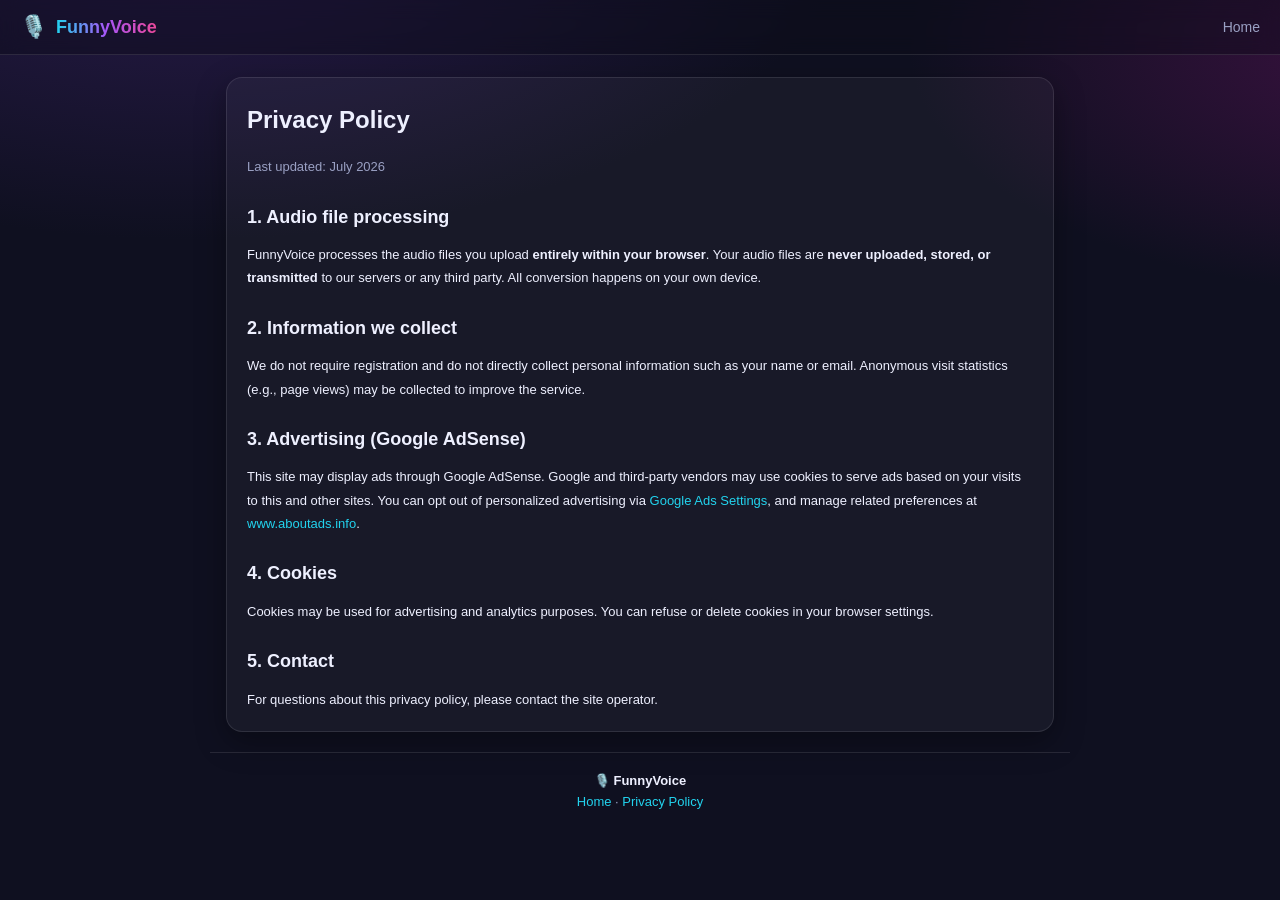
<file: privacy-en.html>
<!DOCTYPE html>
<html lang="en">
<head>
  <meta charset="UTF-8" />
  <meta name="viewport" content="width=device-width, initial-scale=1" />
  <title>Privacy Policy — FunnyVoice</title>
  <link rel="stylesheet" href="styles.css" />
  <link rel="icon" href="data:image/svg+xml,<svg xmlns='http://www.w3.org/2000/svg' viewBox='0 0 100 100'><text y='.9em' font-size='90'>🎙️</text></svg>" />
</head>
<body>
  <header class="site-header">
    <a class="brand" href="en.html" style="text-decoration:none">
      <span class="brand-logo">🎙️</span><span class="brand-name">FunnyVoice</span>
    </a>
    <nav class="site-nav"><a href="en.html">Home</a></nav>
  </header>

  <main class="wrap">
    <section class="card info" style="margin-top:22px; line-height:1.8">
      <h1 style="font-size:24px; margin-bottom:14px;">Privacy Policy</h1>
      <p class="muted">Last updated: July 2026</p>

      <h2 style="margin-top:22px;">1. Audio file processing</h2>
      <p>FunnyVoice processes the audio files you upload <b>entirely within your browser</b>.
         Your audio files are <b>never uploaded, stored, or transmitted</b> to our servers or any
         third party. All conversion happens on your own device.</p>

      <h2 style="margin-top:22px;">2. Information we collect</h2>
      <p>We do not require registration and do not directly collect personal information such as your
         name or email. Anonymous visit statistics (e.g., page views) may be collected to improve the service.</p>

      <h2 style="margin-top:22px;">3. Advertising (Google AdSense)</h2>
      <p>This site may display ads through Google AdSense. Google and third-party vendors may use cookies
         to serve ads based on your visits to this and other sites. You can opt out of personalized
         advertising via <a href="https://www.google.com/settings/ads" target="_blank" rel="noopener">Google Ads Settings</a>,
         and manage related preferences at <a href="https://www.aboutads.info" target="_blank" rel="noopener">www.aboutads.info</a>.</p>

      <h2 style="margin-top:22px;">4. Cookies</h2>
      <p>Cookies may be used for advertising and analytics purposes. You can refuse or delete cookies in your browser settings.</p>

      <h2 style="margin-top:22px;">5. Contact</h2>
      <p>For questions about this privacy policy, please contact the site operator.</p>
    </section>
  </main>

  <footer class="site-footer">
    <div>🎙️ <b>FunnyVoice</b></div>
    <div class="muted"><a href="en.html">Home</a> · <a href="privacy-en.html">Privacy Policy</a></div>
  </footer>
</body>
</html>
</file>
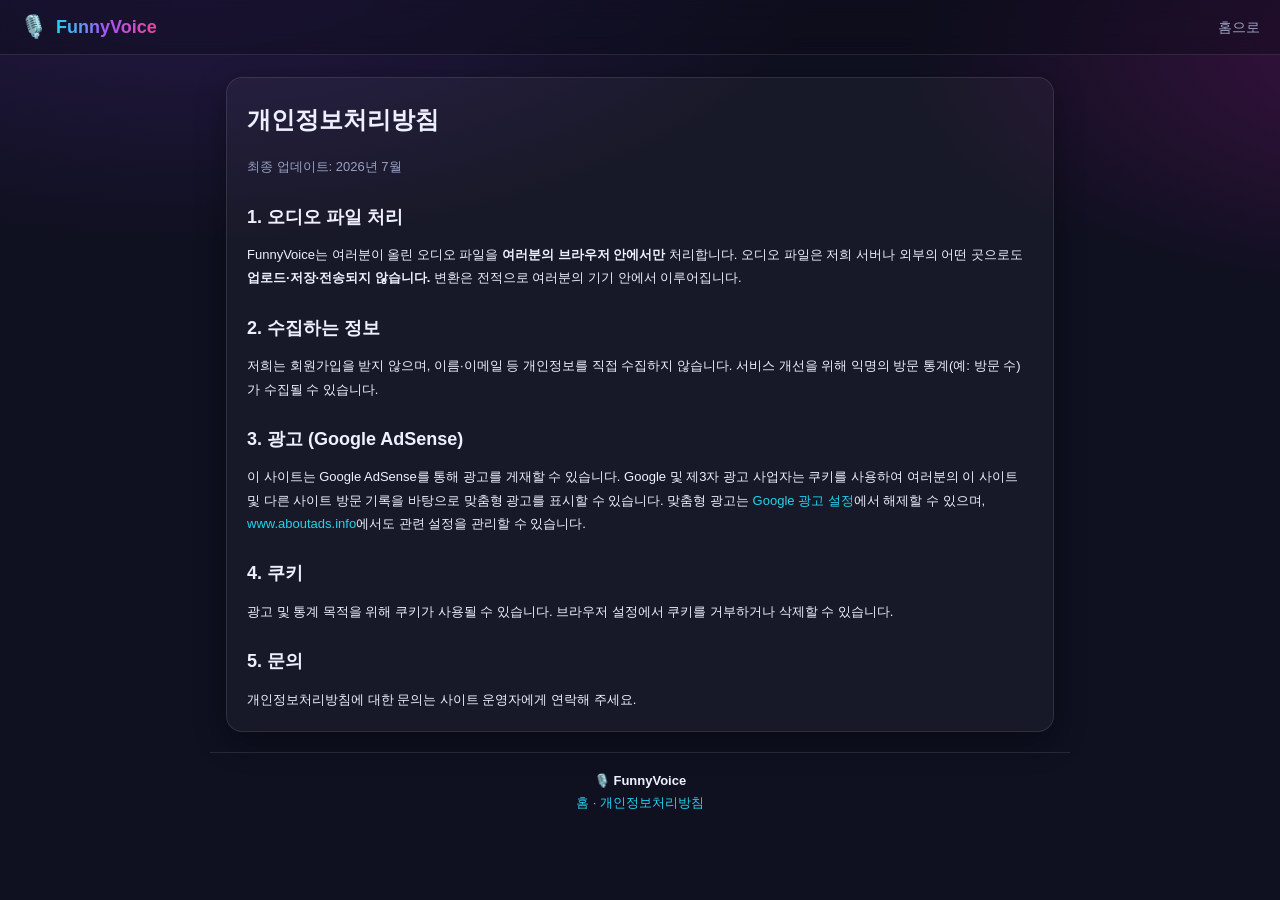
<file: privacy.html>
<!DOCTYPE html>
<html lang="ko">
<head>
  <meta charset="UTF-8" />
  <meta name="viewport" content="width=device-width, initial-scale=1" />
  <title>개인정보처리방침 — FunnyVoice</title>
  <link rel="stylesheet" href="styles.css" />
  <link rel="icon" href="data:image/svg+xml,<svg xmlns='http://www.w3.org/2000/svg' viewBox='0 0 100 100'><text y='.9em' font-size='90'>🎙️</text></svg>" />
</head>
<body>
  <header class="site-header">
    <a class="brand" href="index.html" style="text-decoration:none">
      <span class="brand-logo">🎙️</span><span class="brand-name">FunnyVoice</span>
    </a>
    <nav class="site-nav"><a href="index.html">홈으로</a></nav>
  </header>

  <main class="wrap">
    <section class="card info" style="margin-top:22px; line-height:1.8">
      <h1 style="font-size:24px; margin-bottom:14px;">개인정보처리방침</h1>
      <p class="muted">최종 업데이트: 2026년 7월</p>

      <h2 style="margin-top:22px;">1. 오디오 파일 처리</h2>
      <p>FunnyVoice는 여러분이 올린 오디오 파일을 <b>여러분의 브라우저 안에서만</b> 처리합니다.
         오디오 파일은 저희 서버나 외부의 어떤 곳으로도 <b>업로드·저장·전송되지 않습니다.</b>
         변환은 전적으로 여러분의 기기 안에서 이루어집니다.</p>

      <h2 style="margin-top:22px;">2. 수집하는 정보</h2>
      <p>저희는 회원가입을 받지 않으며, 이름·이메일 등 개인정보를 직접 수집하지 않습니다.
         서비스 개선을 위해 익명의 방문 통계(예: 방문 수)가 수집될 수 있습니다.</p>

      <h2 style="margin-top:22px;">3. 광고 (Google AdSense)</h2>
      <p>이 사이트는 Google AdSense를 통해 광고를 게재할 수 있습니다.
         Google 및 제3자 광고 사업자는 쿠키를 사용하여 여러분의 이 사이트 및 다른 사이트 방문 기록을
         바탕으로 맞춤형 광고를 표시할 수 있습니다.
         맞춤형 광고는 <a href="https://www.google.com/settings/ads" target="_blank" rel="noopener">Google 광고 설정</a>에서
         해제할 수 있으며, <a href="https://www.aboutads.info" target="_blank" rel="noopener">www.aboutads.info</a>에서도
         관련 설정을 관리할 수 있습니다.</p>

      <h2 style="margin-top:22px;">4. 쿠키</h2>
      <p>광고 및 통계 목적을 위해 쿠키가 사용될 수 있습니다. 브라우저 설정에서 쿠키를 거부하거나 삭제할 수 있습니다.</p>

      <h2 style="margin-top:22px;">5. 문의</h2>
      <p>개인정보처리방침에 대한 문의는 사이트 운영자에게 연락해 주세요.</p>
    </section>
  </main>

  <footer class="site-footer">
    <div>🎙️ <b>FunnyVoice</b></div>
    <div class="muted"><a href="index.html">홈</a> · <a href="privacy.html">개인정보처리방침</a></div>
  </footer>
</body>
</html>
</file>
<file: styles.css>
/* FunnyVoice 웹 — 반응형 모던 다크 UI */
:root {
  --bg: #0f1020; --bg2:#16172e;
  --panel: rgba(255,255,255,0.04); --panel2: rgba(255,255,255,0.07);
  --border: rgba(255,255,255,0.10);
  --text:#eef0ff; --muted:#9aa0c3;
  --accent:#a855f7; --accent2:#ec4899; --accent3:#22d3ee; --good:#34d399;
  --radius:16px; --shadow:0 10px 30px rgba(0,0,0,.35);
}
* { box-sizing:border-box; margin:0; padding:0; }
html,body{ min-height:100%; }
body{
  font-family:-apple-system,BlinkMacSystemFont,"Segoe UI",Roboto,"Apple SD Gothic Neo","Malgun Gothic",sans-serif;
  color:var(--text);
  background:
    radial-gradient(1200px 600px at 15% -10%, #2a1b4d 0%, transparent 55%),
    radial-gradient(1000px 500px at 110% 5%, #3a1140 0%, transparent 50%),
    var(--bg);
  padding-bottom:40px;
}
a{ color:var(--accent3); text-decoration:none; } a:hover{ text-decoration:underline; }
.muted{ color:var(--muted); }
.hidden{ display:none !important; }

/* 헤더 */
.site-header{
  display:flex; align-items:center; justify-content:space-between;
  padding:14px 20px; border-bottom:1px solid var(--border);
  background:rgba(10,10,24,.4); backdrop-filter:blur(10px);
  position:sticky; top:0; z-index:20;
}
.brand{ display:flex; align-items:center; gap:9px; }
.brand-logo{ font-size:22px; }
.brand-name{ font-weight:800; font-size:18px;
  background:linear-gradient(90deg,var(--accent3),var(--accent),var(--accent2));
  -webkit-background-clip:text; background-clip:text; color:transparent; }
.site-nav a{ color:var(--muted); margin-left:16px; font-size:14px; }

.wrap{ max-width:860px; margin:0 auto; padding:0 16px; }

/* 광고 슬롯 */
.ad-slot{ max-width:860px; margin:16px auto; padding:0 16px; min-height:90px;
  display:flex; align-items:center; justify-content:center; }
.ad-placeholder{
  width:100%; min-height:90px; border:1px dashed var(--border); border-radius:12px;
  display:flex; align-items:center; justify-content:center;
  color:var(--muted); font-size:13px; background:rgba(255,255,255,.02);
}

/* 히어로 */
.hero{ text-align:center; padding:28px 10px 18px; }
.hero h1{ font-size:30px; font-weight:800; }
.hero p{ color:var(--muted); margin-top:8px; font-size:15px; }
.free-badge{ font-size:14px; vertical-align:middle; background:linear-gradient(135deg,var(--good),#10b981);
  color:#04231a; padding:3px 10px; border-radius:20px; font-weight:800; }

/* 카드 */
.card{ background:var(--panel); border:1px solid var(--border); border-radius:var(--radius);
  padding:20px; box-shadow:var(--shadow); margin-bottom:18px; }

/* 드롭존 */
.dropzone{
  border:2px dashed rgba(168,85,247,.45); border-radius:var(--radius);
  background:linear-gradient(180deg,rgba(168,85,247,.06),rgba(236,72,153,.03));
  padding:30px 20px; text-align:center; cursor:pointer; transition:.18s;
}
.dropzone.drag{ border-color:var(--accent2); background:linear-gradient(180deg,rgba(236,72,153,.16),rgba(168,85,247,.10)); }
.dz-icon{ font-size:32px; } .dz-title{ font-weight:700; font-size:16px; margin-top:6px; }
.dz-sub{ color:var(--muted); font-size:12.5px; margin-top:6px; }
.dropzone .btn{ margin-top:14px; }
.dz-icon,.dz-title,.dz-sub{ pointer-events:none; }

.filebar{ display:flex; align-items:center; gap:12px; background:var(--panel2);
  border:1px solid var(--border); border-radius:var(--radius); padding:12px 14px; }
.file-emoji{ font-size:22px; } .file-meta{ flex:1; min-width:0; }
.file-name{ font-weight:700; white-space:nowrap; overflow:hidden; text-overflow:ellipsis; }
.file-dur{ color:var(--muted); font-size:12px; margin-top:2px; }

.section-title{ font-weight:700; color:var(--muted); font-size:14px; margin:20px 2px 10px; }

/* 프리셋 그리드 */
.preset-grid{ display:grid; grid-template-columns:repeat(auto-fill,minmax(96px,1fr)); gap:10px; }
.preset{ background:var(--panel); border:1px solid var(--border); border-radius:14px;
  padding:12px 6px; text-align:center; cursor:pointer; transition:.12s; }
.preset:hover{ transform:translateY(-2px); background:var(--panel2); }
.preset .p-emoji{ font-size:25px; } .preset .p-name{ font-size:12px; font-weight:600; margin-top:6px; }
.preset.active{ border-color:transparent;
  background:linear-gradient(135deg,rgba(168,85,247,.28),rgba(236,72,153,.24));
  box-shadow:0 0 0 1.5px var(--accent),0 8px 20px rgba(168,85,247,.25); }

/* 조절 영역 */
.controls{ display:flex; gap:22px; align-items:center; margin-top:22px; flex-wrap:wrap; }
.knob-col{ display:flex; flex-direction:column; align-items:center; gap:8px; }
.sliders-col{ flex:1; min-width:220px; display:flex; flex-direction:column; gap:12px; }
.ctl-label{ color:var(--muted); font-size:13px; } .ctl-label b{ color:var(--text); font-size:16px; }

.knob{ width:118px; height:118px; border-radius:50%;
  background:conic-gradient(from 225deg, var(--accent3) 0deg, var(--accent) 67deg, var(--accent2) 135deg, rgba(255,255,255,.08) 135deg 360deg);
  padding:9px; cursor:ns-resize; box-shadow:var(--shadow); touch-action:none; }
.knob:focus{ outline:2px solid var(--accent3); outline-offset:3px; }
.knob-face{ position:relative; width:100%; height:100%; border-radius:50%;
  background:radial-gradient(circle at 50% 35%, #23244a, #14152b 70%);
  border:1px solid rgba(255,255,255,.08); }
.knob-pointer{ position:absolute; top:10px; left:50%; width:5px; height:24px; margin-left:-2.5px;
  border-radius:4px; background:linear-gradient(var(--text),var(--accent2)); transform-origin:50% 49px; }

.slider-row{ } .slider-head{ display:flex; justify-content:space-between; font-size:13px; color:var(--muted); margin-bottom:6px; }
.slider-head b{ color:var(--text); }
.slider{ -webkit-appearance:none; appearance:none; width:100%; height:8px; border-radius:20px;
  background:linear-gradient(90deg,var(--accent3),var(--accent) 50%,var(--accent2)); cursor:pointer; }
.slider::-webkit-slider-thumb{ -webkit-appearance:none; width:20px; height:20px; border-radius:50%;
  background:#fff; border:3px solid var(--accent); box-shadow:0 2px 8px rgba(0,0,0,.4); }
.slider::-moz-range-thumb{ width:20px; height:20px; border-radius:50%; background:#fff; border:3px solid var(--accent); }

/* 버튼 */
.btn{ font-family:inherit; font-weight:700; color:var(--text); border:1px solid var(--border);
  background:var(--panel2); border-radius:12px; padding:11px 16px; cursor:pointer; transition:.1s; font-size:14px; }
.btn:hover:not(:disabled){ filter:brightness(1.12); } .btn:active:not(:disabled){ transform:translateY(1px); }
.btn:disabled{ opacity:.45; cursor:not-allowed; }
.btn.ghost{ background:transparent; } .btn.small{ padding:7px 12px; font-size:12.5px; }
.btn.primary{ border:none; background:linear-gradient(135deg,var(--accent),var(--accent2));
  box-shadow:0 8px 22px rgba(168,85,247,.35); }
.btn.big{ padding:15px; font-size:16px; }
.btn.play{ display:flex; align-items:center; justify-content:center; gap:8px; width:100%;
  border:none; background:linear-gradient(135deg,var(--accent),var(--accent2)); padding:13px; font-size:15px; }
.btn.export{ border:1px solid rgba(52,211,153,.4); background:rgba(52,211,153,.10); }
.btn.export:hover:not(:disabled){ background:rgba(52,211,153,.18); }

.progress-wrap{ height:8px; border-radius:20px; background:rgba(255,255,255,.08); overflow:hidden; }
.progress-bar{ height:100%; width:0%; border-radius:20px;
  background:linear-gradient(90deg,var(--accent3),var(--accent2)); transition:width .15s; }

.result{ margin-top:20px; padding-top:18px; border-top:1px solid var(--border);
  display:flex; flex-direction:column; gap:12px; }
.dl-row{ display:grid; grid-template-columns:1fr 1fr; gap:10px; }

/* 정보 */
.info h2{ font-size:18px; margin-bottom:10px; } .info ol{ padding-left:20px; line-height:1.9; }
.info p{ margin-top:10px; font-size:13px; }

/* 푸터 */
.site-footer{ max-width:860px; margin:20px auto 0; padding:20px 16px; text-align:center;
  border-top:1px solid var(--border); font-size:13px; }
.site-footer .muted{ margin-top:6px; }

/* 엔진 로딩 */
.engine-loading{ position:fixed; inset:0; z-index:60; background:rgba(8,8,20,.82); backdrop-filter:blur(4px);
  display:flex; flex-direction:column; align-items:center; justify-content:center; gap:12px; text-align:center; padding:20px; }
.spinner{ width:48px; height:48px; border-radius:50%; border:4px solid rgba(255,255,255,.15);
  border-top-color:var(--accent2); animation:spin .8s linear infinite; }
@keyframes spin{ to{ transform:rotate(360deg); } }
.engine-text{ font-weight:700; } .engine-sub{ color:var(--muted); font-size:12.5px; }

/* 토스트 */
.toast{ position:fixed; bottom:20px; left:50%; transform:translateX(-50%);
  background:#1c1d38; border:1px solid var(--border); padding:12px 18px; border-radius:12px;
  font-size:13.5px; font-weight:600; box-shadow:var(--shadow); z-index:70; }
.toast.good{ border-color:rgba(52,211,153,.5); } .toast.bad{ border-color:rgba(248,113,113,.5); }

@media (max-width:560px){
  .hero h1{ font-size:24px; } .controls{ gap:16px; }
  .knob-col{ width:100%; } .sliders-col{ min-width:0; width:100%; }
}
</file>
